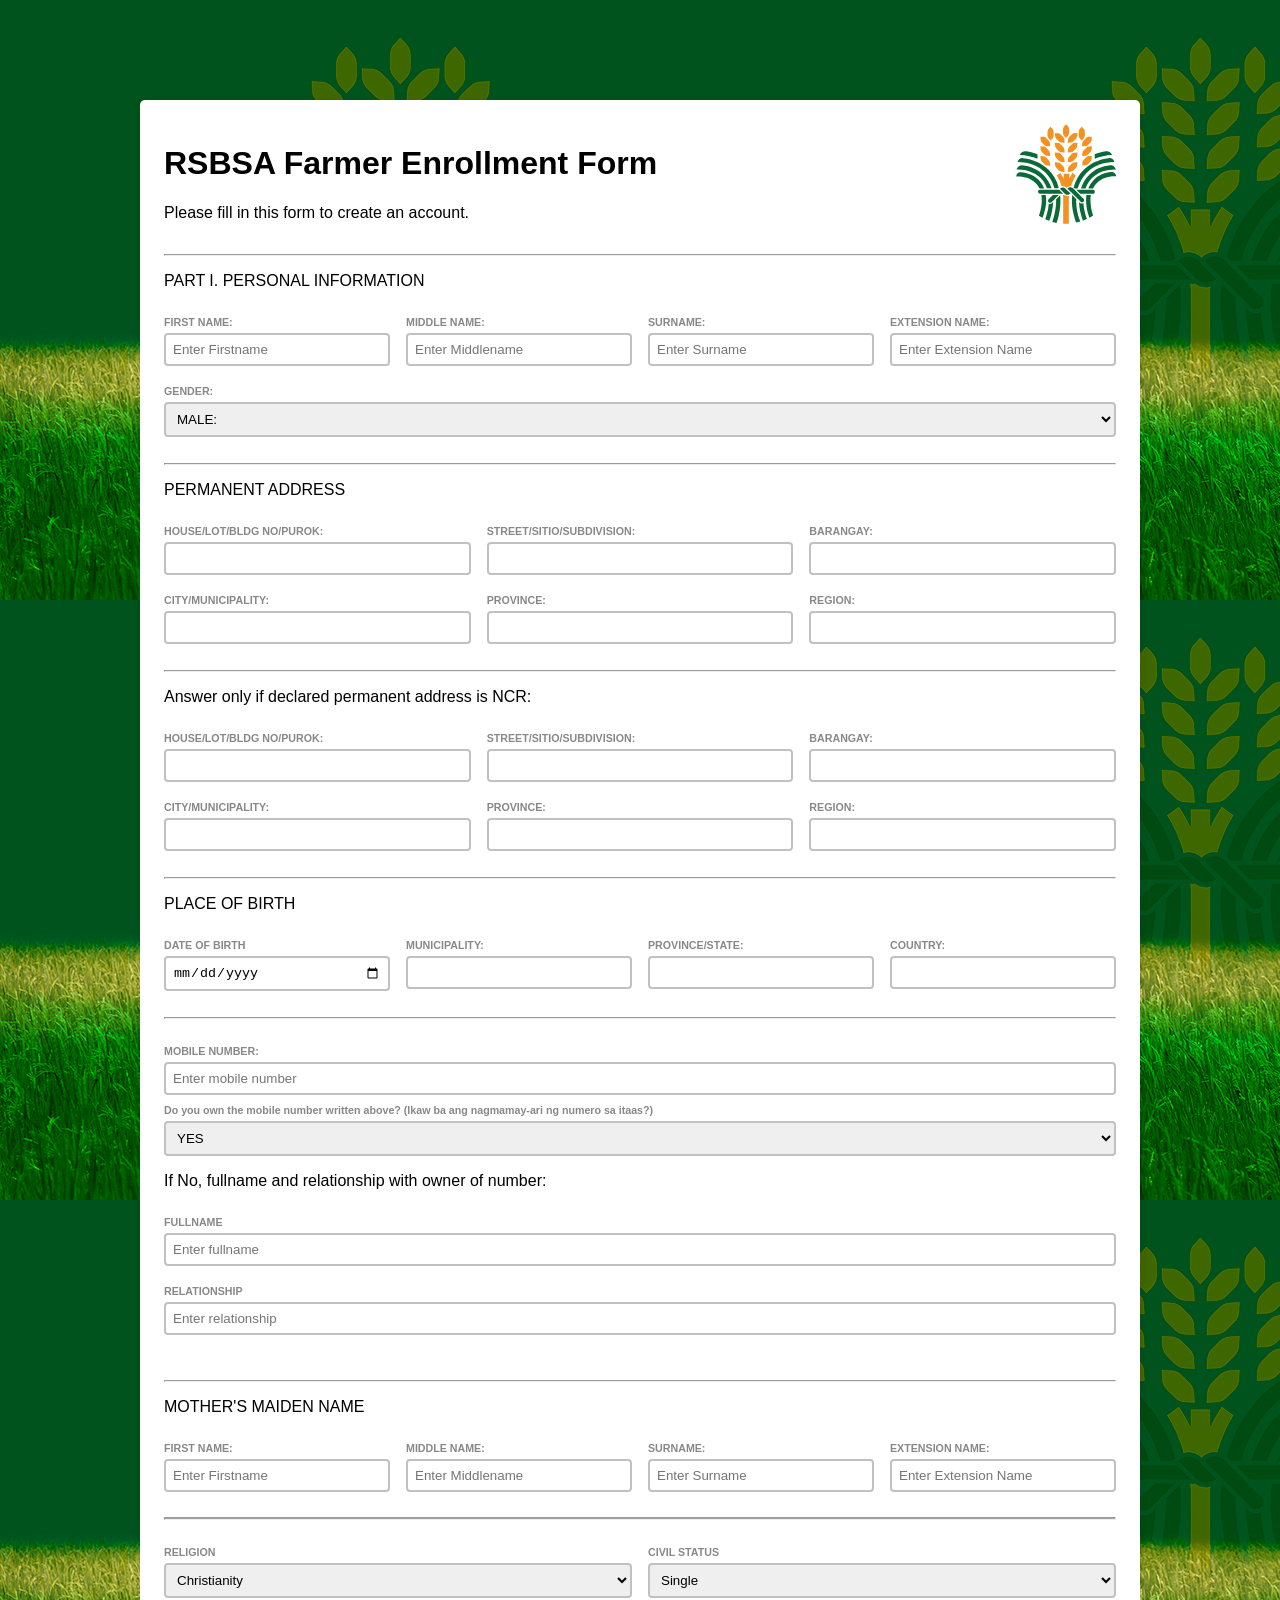
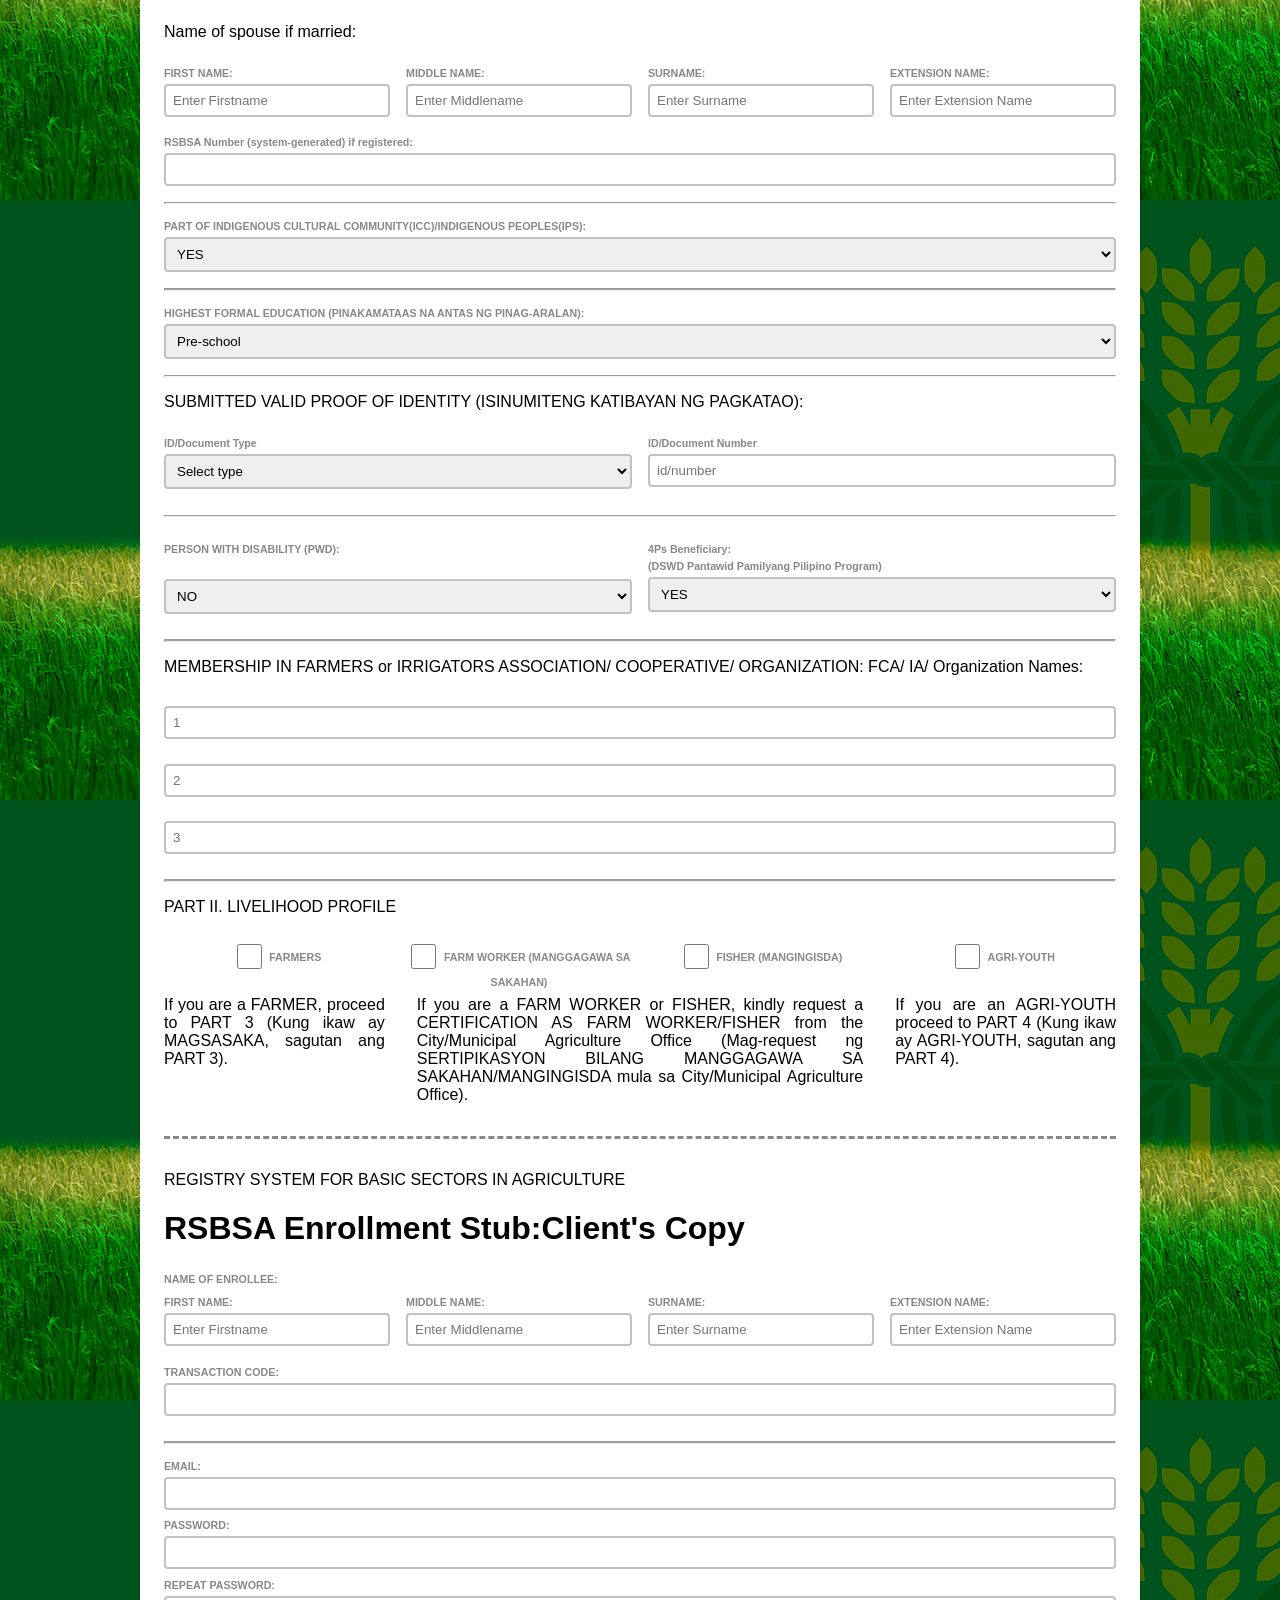
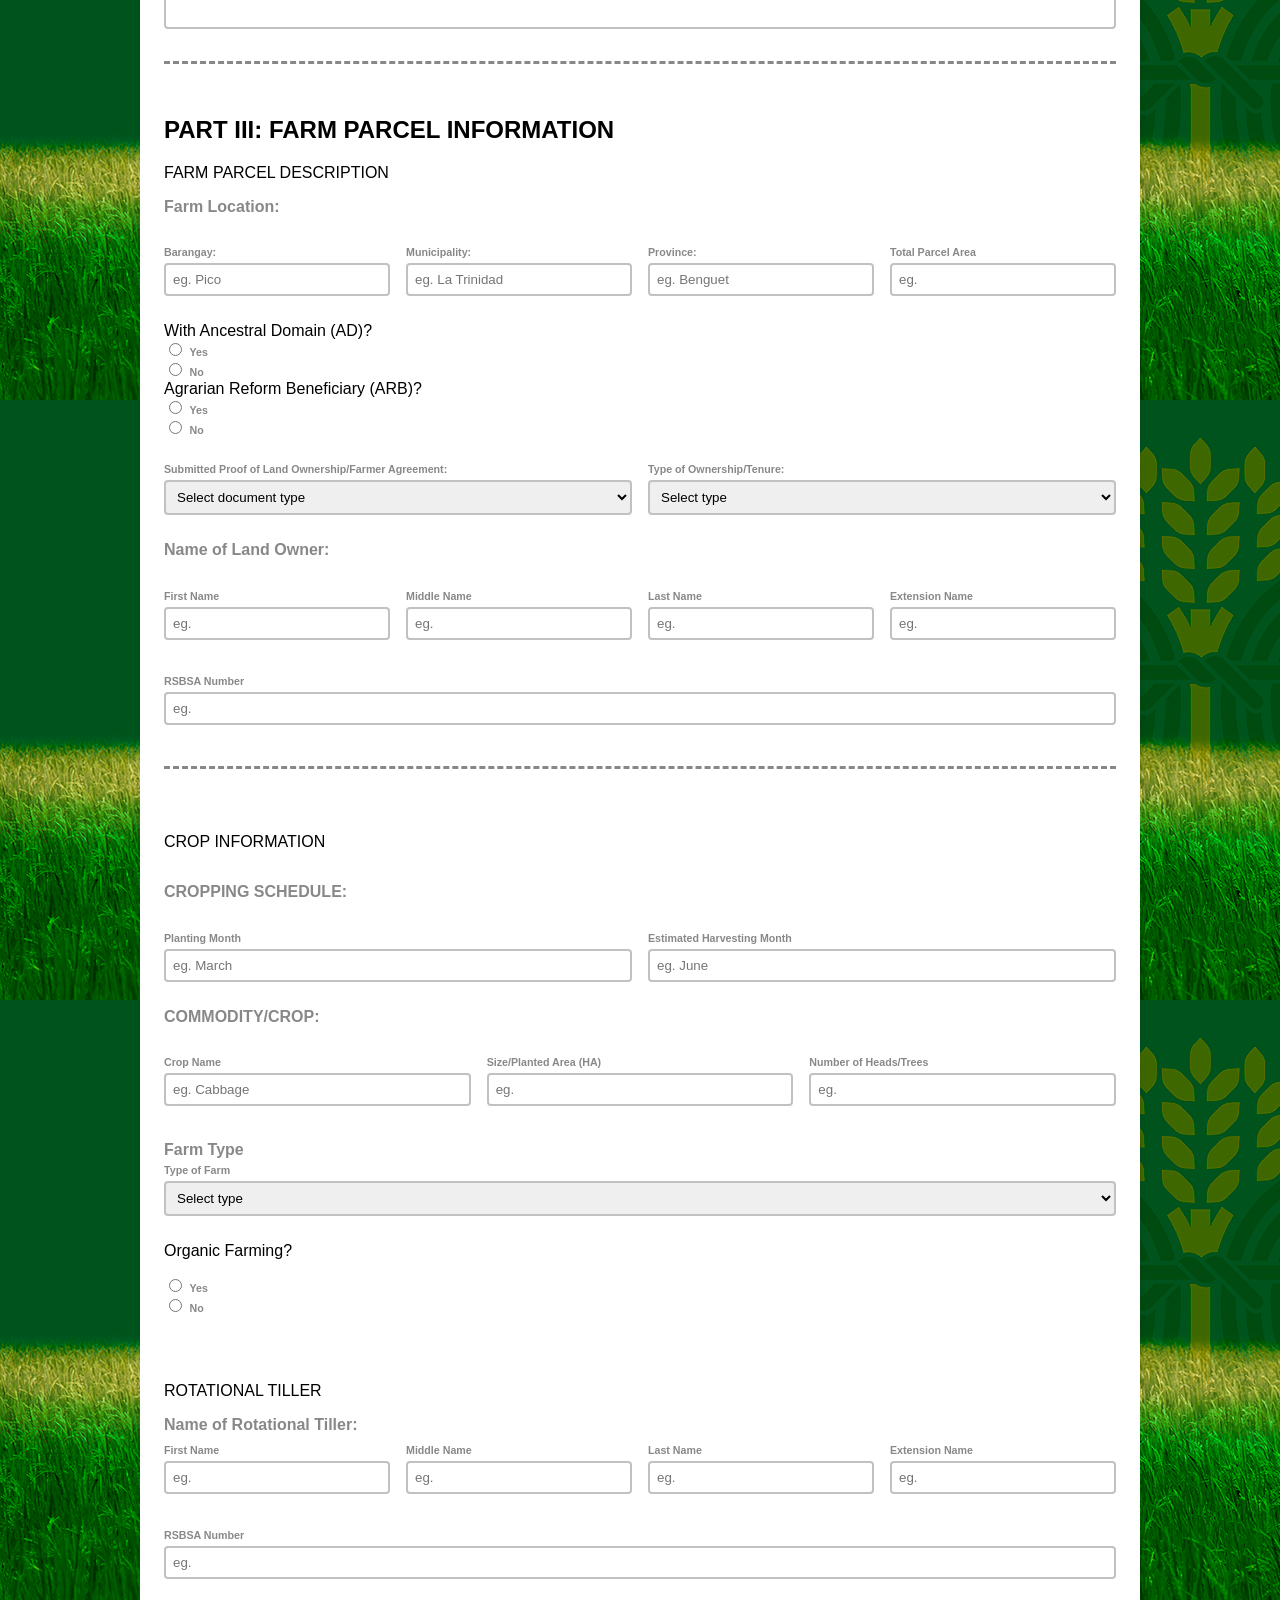
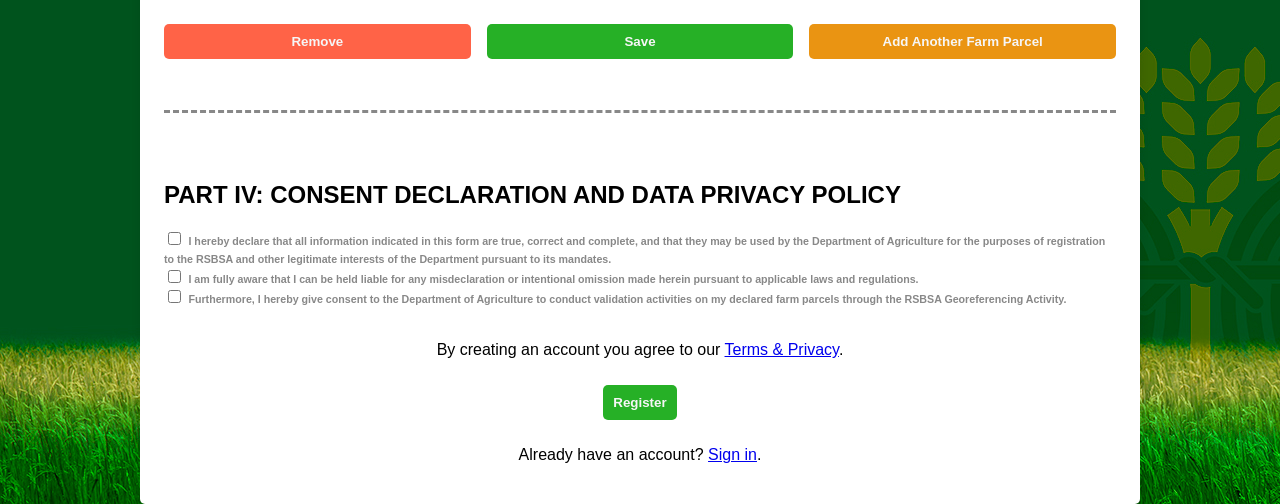
<file: index.html>
<!DOCTYPE html>
<html lang="en">

<head>
  <meta charset="UTF-8">
  <meta name="viewport" content="width=device-width, initial-scale=1.0">
  <title>New Account Registration</title>
  <link rel="stylesheet" href="./style.css">
</head>

<body>
  <form class="form">
    <div class="header">
      <div class="h-item1">
        <h1>RSBSA Farmer Enrollment Form</h1>
        <p>Please fill in this form to create an account.</p>
      </div>
      <img id="logo" src="./img/DA-logo.svg" alt="">
    </div>
    <hr>

    <!-- PART 1 -->
    <div class="part1-container">
      <p>PART I. PERSONAL INFORMATION</p>
      <!-- PART 1a | Name section -->
      <div class="part1a-container">
        <div class="input-group">
          <label for="firstName">FIRST NAME:</label>
          <input type="text" placeholder="Enter Firstname" name="firstName" id="firstName" required>
        </div>

        <div class="input-group">
          <label for="middleName">MIDDLE NAME:</label>
          <input type="text" placeholder="Enter Middlename" name="middleName" id="middleName" required>
        </div>

        <div class="input-group">
          <label for="surname">SURNAME:</label>
          <input type="text" placeholder="Enter Surname" name="surname" id="surname" required>
        </div>
        <div class="extension-name input-group">
          <label for="extensionName">EXTENSION NAME:</label>
          <input type="text" placeholder="Enter Extension Name" name="extensionName" id="extensionName" required>
        </div>

      </div>

      <!-- Part 1b | Ext. name and gender section -->
      <div class="part1b-container">
        <div class="input-group">
          <label for="gender">GENDER:</label>
          <select name="gender">
            <option value="male">MALE:</option>
            <option value="female">FEMALE:</option>
          </select>
        </div>
      </div>

      <hr>

      <!-- Part 1c | Permanent address section -->
      <p>PERMANENT ADDRESS</p>
      <div class="part1c-container">

        <div class="input-group">
          <label for="HOUSE/LOT/BLDG NO/PUROK">HOUSE/LOT/BLDG NO/PUROK:</label>
          <input type="text" id="permanent address" required>
        </div>

        <div class="input-group">
          <label for="STREET/SITIO/SUBDIVISION">STREET/SITIO/SUBDIVISION:</label>
          <input type="text" id="permanent address" required>
        </div>

        <div class="input-group">
          <label for="BARANGAY">BARANGAY:</label>
          <input type="text" id="permanent address" required>
        </div>

        <div class="input-group">
          <label for="CITY/MUNICIPALITY">CITY/MUNICIPALITY:</label>
          <input type="text" id="permanent address" required>
        </div>

        <div class="input-group">
          <label for="PROVINCE">PROVINCE:</label>
          <input type="text" id="permanent address" required>
        </div>

        <div class="input-group">
          <label for="REGION"><b>REGION:</b></label>
          <input type="text" id="permanent address" required>
        </div>
      </div>

      <hr>

      <!-- Part 1c | NCR Address -->
      <p>Answer only if declared permanent address is NCR:</p>
      <div class="part1c-container">

        <div class="input-group">
          <label for="HOUSE/LOT/BLDG NO/PUROK">HOUSE/LOT/BLDG NO/PUROK:</label>
          <input type="text" id="permanent address" required>
        </div>

        <div class="input-group">
          <label for="STREET/SITIO/SUBDIVISION">STREET/SITIO/SUBDIVISION:</label>
          <input type="text" id="permanent address" required>
        </div>

        <div class="input-group">
          <label for="BARANGAY">BARANGAY:</label>
          <input type="text" id="permanent address" required>
        </div>

        <div class="input-group">
          <label for="CITY/MUNICIPALITY">CITY/MUNICIPALITY:</label>
          <input type="text" id="permanent address" required>
        </div>

        <div class="input-group">
          <label for="PROVINCE">PROVINCE:</label>
          <input type="text" id="permanent address" required>
        </div>

        <div class="input-group">
          <label for="REGION"><b>REGION:</b></label>
          <input type="text" id="permanent address" required>
        </div>
      </div>

      <hr>


      <!-- Part 1e | Birth information -->
      <p>PLACE OF BIRTH</p>
      <div class="part1e-container">
        <div class="input-group">
          <label>DATE OF BIRTH</label>
          <input type="date" name="Birthdate" placeholder="Input your birthdate" required>
        </div>

        <div class="input-group">
          <label for="MUNICIPALITY">MUNICIPALITY:</label>
          <input type="text" id="municipality" required>
        </div>

        <div class="input-group">
          <label for="PROVINCE">PROVINCE/STATE:</label>
          <input type="text" id="province" required>
        </div>

        <div class="input-group">
          <label for="country">COUNTRY:</label>
          <input type="text" id="country" required>
        </div>
      </div>

      <hr>
      <!-- Part 1d | Number section -->
      <div class="part1d-container">
        <div class="input-group">
          <label for="mobile-number">MOBILE NUMBER:</label>
          <input type="number" placeholder="Enter mobile number" name="mobile-number" id="mobileNumber" required>
          <div class="input-group">
            <label for="cp-number">Do you own the mobile number written above? (Ikaw ba ang nagmamay-ari ng numero sa
              itaas?)</label>
            <select name="cp-number">
              <option value="one">YES</option>
              <option value="two">NO</option>
            </select>
            <p>If No, fullname and relationship with owner of number:</p>
            <div class="input-group">
              <label for="FULLNAME"><b>FULLNAME</b></label>
              <input type="text" placeholder="Enter fullname" name="fullname" id="fullname" required>
            </div>

            <div class="input-group">
              <label for="RELATIONSHIP"><b>RELATIONSHIP</b></label>
              <input type="text" placeholder="Enter relationship" name="relationship" id="relationship" required>
            </div>
          </div>
        </div>
      </div>
    </div>

    <hr>

    <!-- Part 1f | Mother's name -->
    <p>MOTHER'S MAIDEN NAME</p>
    <div class="part1f-container">
      <div class="input-group">
        <label for="firstName">FIRST NAME:</label>
        <input type="text" placeholder="Enter Firstname" name="firstName" id="firstName" required>
      </div>

      <div class="input-group">
        <label for="middleName">MIDDLE NAME:</label>
        <input type="text" placeholder="Enter Middlename" name="middleName" id="middleName" required>
      </div>

      <div class="input-group">
        <label for="surname">SURNAME:</label>
        <input type="text" placeholder="Enter Surname" name="surname" id="surname" required>
      </div>
      <div class="extension-name input-group">
        <label for="extensionName">EXTENSION NAME:</label>
        <input type="text" placeholder="Enter Extension Name" name="extensionName" id="extensionName" required>
      </div>
    </div>


    <hr>
    <!-- Part 1g | Religion -->
    <div class="part1g-container">
      <div class="input-group">
        <label for="RELIGION"><b>RELIGION</b></label>
        <select name="RELIGION">
          <option value="one">Christianity</option>
          <option value="two">Islam</option>
          <option value="three">Others</option>
          <option value="four">None</option>
        </select>
      </div>

      <div class="input-group">
        <label for="CIVIL STATUS"><b>CIVIL STATUS</b></label>
        <select name="Civil Status">
          <option value="one">Single</option>
          <option value="two">Married</option>
          <option value="three">Widow/er</option>
          <option value="four">Legally Separated</option>
        </select>
      </div>

    </div>

    <!-- Part 1h | Spouse name -->
    <p>Name of spouse if married:</p>
    <div class="part1h-container">
      <div class="input-group">
        <label for="firstName">FIRST NAME:</label>
        <input type="text" placeholder="Enter Firstname" name="firstName" id="firstName" required>
      </div>

      <div class="input-group">
        <label for="middleName">MIDDLE NAME:</label>
        <input type="text" placeholder="Enter Middlename" name="middleName" id="middleName" required>
      </div>

      <div class="input-group">
        <label for="surname">SURNAME:</label>
        <input type="text" placeholder="Enter Surname" name="surname" id="surname" required>
      </div>
      <div class="extension-name input-group">
        <label for="extensionName">EXTENSION NAME:</label>
        <input type="text" placeholder="Enter Extension Name" name="extensionName" id="extensionName" required>
      </div>
    </div>

    <div class="input-group">
      <label for="rsbsa-number">RSBSA Number (system-generated) if registered:</label>
      <input type="number" placeholder="" name="rsbsa-number" id="rsbsaNumber" required>
    </div>

    <hr>

    <div class="input-group">
      <label for="ICC"><b>PART OF INDIGENOUS CULTURAL COMMUNITY(ICC)/INDIGENOUS PEOPLES(IPS):</b></label>
      <select name="ICC/IPS">
        <option value="one">YES</option>
        <option value="two">NO</option>
      </select>

    </div>

    <hr>


    <div class="input-group">
      <label for="education"><b>HIGHEST FORMAL EDUCATION (PINAKAMATAAS NA ANTAS NG PINAG-ARALAN):</b></label>
      <select name="education">
        <option value="one">Pre-school</option>
        <option value="two">Elementary</option>
        <option value="two">High School(non K-12)</option>
        <option value="two">Junior High School(K-12)</option>
        <option value="two">Senior High School(K-12)</option>
        <option value="two">College</option>
        <option value="two">Post-graduate</option>
        <option value="two">Vocational</option>
        <option value="two">None</option>
      </select>
    </div>

    <hr>

    <p>SUBMITTED VALID PROOF OF IDENTITY (ISINUMITENG KATIBAYAN NG PAGKATAO):</p>
    <div class="input-group">


      <div class="container">
        <div class="input-group">
          <label for="ID">ID/Document Type</label>
          <select name="education">
            <option disabled selected>Select type</option>
            <option value="Birth Certificate">Birth Certificate</option>
            <option value="PhilID/National ID/E-PhilID">PhilID/National ID/E-PhilID</option>
            <option value="Passport">Passport</option>
            <option value="Driver’s License">Driver’s License</option>
            <option value="E-Card/UMID">E-Card/UMID</option>
            <option value="SSS ID">SSS ID</option>
            <option value="PRC ID">PRC ID</option>
            <option value="IBP ID">IBP ID</option>
            <option value="NBI Clearance">NBI Clearance</option>
            <option value="Voter’s ID">Voter’s ID</option>
            <option value="TIN ID">TIN ID</option>
            <option value="Pag-IBIG ID">Pag-IBIG ID</option>
            <option value="Senior Citizen ID">Senior Citizen ID</option>
            <option value="PWD ID">PWD ID</option>
            <option value="Solo Parent ID">Solo Parent ID</option>
            <option value="4P’s ID">4P’s ID</option>
            <option value="Postal ID">Postal ID</option>
            <option value="PhilHealth ID">PhilHealth ID</option>
            <option value="City/Municipal/Barangay ID">City/Municipal/Barangay ID</option>
            <option value="Employee/School ID">Employee/School ID</option>
          </select>
        </div>

        <div class="input-group">
          <label for="ID/NUMBER"><b>ID/Document Number</b></label>
          <input type="number" placeholder="id/number" name="id/number" id="id/number" required>
        </div>

      </div>

    </div>
    <hr>

    <!--  -->
    <div class="container">
      <div class="input-group">
        <label for="pwd">PERSON WITH DISABILITY (PWD):</label>
        <label for="">ㅤ</label>
        <select name="pwd">
          <option value="two">NO</option>
          <option value="one">YES</option>
        </select>
      </div>

      <div class="input-group">
        <label for="4Ps">4Ps Beneficiary:</label>
        <label for="4Ps">(DSWD Pantawid Pamilyang Pilipino Program)</label>
        <select name="4Ps">
          <option value="one">YES</option>
          <option value="two">NO</option>
        </select>
      </div>


    </div>


    <hr>
    <p>MEMBERSHIP IN FARMERS or IRRIGATORS ASSOCIATION/ COOPERATIVE/ ORGANIZATION: FCA/ IA/ Organization Names:</p>
    <div class="container p1i">
      <div class="input-group">
        <label for="1"></label>
        <input type="text" placeholder="1" name="1" id="1" required>
      </div>

      <div class="input-group">
        <label for="2"></label>
        <input type="text" placeholder="2" name="2" id="2" required>
      </div>

      <div class="input-group">
        <label for="3"></label>
        <input type="text" placeholder="3" name="3" id="3" required>
      </div>
    </div>

    <hr>
    <p>PART II. LIVELIHOOD PROFILE</p>
    <div class="container profile">
      <div class="input-group">
        <div class="checkbox-group">
          <input type="checkbox" id="farmers-checkbox" name="farmers-checkbox" />
          <label for="farmers"><b>FARMERS</b></label>
        </div>
      </div>

      <div class="input-group">
        <div class="checkbox-group">
          <input type="checkbox" id="farm-worker-checkbox" name="farm-worker-checkbox" />
          <label for="farm-worker-checkbox">FARM WORKER (MANGGAGAWA SA SAKAHAN)</label>
        </div>
      </div>

      <div class="input-group">
        <div class="checkbox-group">
          <input type="checkbox" id="farm-worker-checkbox" name="farm-worker-checkbox" />
          <label for="fisher"><b>FISHER (MANGINGISDA)</b></label>
        </div>
      </div>
      <div class="input-group">
        <div class="checkbox-group">
          <input type="checkbox" id="farm-worker-checkbox" name="farm-worker-checkbox" />
          <label for="farmers"><b>AGRI-YOUTH</b></label>
        </div>
      </div>
    </div>

    <div class="profile2">
      <p id="profile2-child1">If you are a FARMER, proceed to PART 3 (Kung ikaw ay MAGSASAKA, sagutan ang PART 3).</p>
      <p id="profile2-child2">If you are a FARM WORKER or FISHER, kindly request a CERTIFICATION AS FARM WORKER/FISHER
        from
        the City/Municipal Agriculture Office (Mag-request ng SERTIPIKASYON BILANG MANGGAGAWA SA SAKAHAN/MANGINGISDA
        mula sa City/Municipal Agriculture Office).</p>
      <p id="profile2-child3">If you are an AGRI-YOUTH proceed to PART 4 (Kung ikaw ay AGRI-YOUTH, sagutan ang PART 4).
      </p>
    </div>




    <div class="scissor-div"></div>
    <!--  -->


    <p>REGISTRY SYSTEM FOR BASIC SECTORS IN AGRICULTURE</p>
    <h1>RSBSA Enrollment Stub:Client's Copy</h1>
    <label for="enrollee">NAME OF ENROLLEE:</label>
    <div class="container" name="enrollee">
      <div class="input-group">
        <label for="firstName">FIRST NAME:</label>
        <input type="text" placeholder="Enter Firstname" name="firstName" id="firstName" required>
      </div>

      <div class="input-group">
        <label for="middleName">MIDDLE NAME:</label>
        <input type="text" placeholder="Enter Middlename" name="middleName" id="middleName" required>
      </div>

      <div class="input-group">
        <label for="surname">SURNAME:</label>
        <input type="text" placeholder="Enter Surname" name="surname" id="surname" required>
      </div>
      <div class="extension-name input-group">
        <label for="extensionName">EXTENSION NAME:</label>
        <input type="text" placeholder="Enter Extension Name" name="extensionName" id="extensionName" required>
      </div>
    </div>

    <div class="container">
      <div class="input-group">
        <label for="transaction">TRANSACTION CODE:</label>
        <input type="text" name="transaction" id="transaction" required>
      </div>
    </div>

    <hr>
    <div class="p1i">
      <div class="input-group">
        <label for="email">EMAIL:</label>
        <input type="email" placeholder="" name="email" id="email" required>
      </div>

      <div class="input-group">
        <label for="password">PASSWORD:</label>
        <input type="password" placeholder="" name="password" id="password" required>
      </div>

      <div class="input-group">
        <label for="rpassword">REPEAT PASSWORD:</label>
        <input type="password" placeholder="" name="rpassword" id="rpassword" required>
      </div>
    </div>



    <div class="scissor-div"></div>
    <!-- PART 3 -->

    <div class="container">
      <div class="form-holder">
        <div class="form-holder-header">
          <h2>PART III: FARM PARCEL INFORMATION</h2>
        </div>

        <form action="#">
          <div class="details" id="details">
            <p class="title">FARM PARCEL DESCRIPTION</p>
            <div class="container" id="farm-parcel-details">

              <label class="big-label" for="">Farm Location:</label>
              <div class="container">
                <div class="input-group">
                  <label class="required" for="location_barangay">Barangay:</label>
                  <input type="text" placeholder="eg. Pico" id="location_barangay" name="location_barangay" required>
                </div>
                <div class="input-group">
                  <label class="required" for="location_city_municipality">Municipality:</label>
                  <input type="text" placeholder="eg. La Trinidad" id="location_city_municipality"
                    name="location_city_municipality" required>
                </div>
                <div class="input-group">
                  <label class="required" for="location_province">Province:</label>
                  <input type="text" placeholder="eg. Benguet" id="location_province" name="location_province" required>
                </div>

                <div class="input-group">
                  <label class="required" for="total_area_hectares">Total Parcel Area</label>
                  <input type="text" placeholder="eg. " id="total_area_hectares" name="total_area_hectares" required>
                </div>
              </div>

              <div class="fields">
                <div class="">
                  <span class="required">With Ancestral Domain (AD)?</span><br>
                  <input type="radio" id="is_ancestral_domain_yes" name="is_ancestral_domain" value="1">
                  <label for="is_ancestral_domain_yes">Yes</label>
                  <br>
                  <input type="radio" id="is_ancestral_domain_no" name="is_ancestral_domain" value="0">
                  <label for="is_ancestral_domain_no">No</label>
                </div>
                <div class="">
                  <span class="required">Agrarian Reform Beneficiary (ARB)?</span><br>
                  <input type="radio" id="is_agrarian_reform_beneficiary_yes" name="is_agrarian_reform_beneficiary"
                    value="1">
                  <label for="is_agrarian_reform_beneficiary_yes">Yes</label>
                  <br>
                  <input type="radio" id="is_agrarian_reform_beneficiary_no" name="is_agrarian_reform_beneficiary"
                    value="0">
                  <label for="is_agrarian_reform_beneficiary_no">No</label>
                </div>
              </div>

              <!--  -->
              <div class="container">
                <div class="input-group">
                  <label class="required" for="proof_of_ownership_doc_type">Submitted Proof of Land Ownership/Farmer
                    Agreement:</label>
                  <select required id="proof_of_ownership_doc_type" name="proof_of_ownership_doc_type">
                    <option disabled selected>Select document type</option>
                    <option value="Certificate of Land Transfer">Certificate of Land Transfer</option>
                    <option value="Emancipation Patent">Emancipation Patent</option>
                    <option value="Individual Certificate of Land Ownership Award (CLOA)">Individual Certificate of Land
                      Ownership Award (CLOA)</option>
                    <option value="Collective CLOA">Collective CLOA</option>
                    <option value="Co-ownership CLOA">Co-ownership CLOA</option>
                    <option value="Agricultural sales patent">Agricultural sales patent</option>
                    <option value="Homestead patent">Homestead patent</option>
                    <option value="Free Patent">Free Patent</option>
                    <option value="Certificate of Title or Regular Title">Certificate of Title or Regular Title</option>
                    <option value="Certificate of Ancestral Domain Title">Certificate of Ancestral Domain Title</option>
                    <option value="Certificate of Ancestral Land Title">Certificate of Ancestral Land Title</option>
                    <option value="Tax Declaration">Tax Declaration</option>
                    <option value="Others (eg. Barangay Certification, Lease or Tenancy Agreement)">Others (eg. Barangay
                      Certification, Lease or Tenancy Agreement)</option>
                  </select>
                </div>

                <div class="input-group">
                  <label class="required" for="land_ownership_tenure_type">Type of Ownership/Tenure:</label>
                  <select required>
                    <option disabled selected>Select type</option>
                    <option value="Registered Owner">Registered Owner</option>
                    <option value="Tenant">Tenant</option>
                    <option value="Lessee">Lessee</option>
                    <option value="Others">Others</option>
                  </select>
                </div>
              </div>
              <!--  -->

              <label class="big-label">Name of Land Owner:</label>
              <div id="land-owner-fields">
                <div class="container">
                  <div class="input-group">
                    <label for="land_owner_first_name">First Name</label>
                    <input type="text" placeholder="eg. " id="land_owner_first_name" name="land_owner_first_name">
                  </div>
                  <div class="input-group">
                    <label for="land_owner_middle_name">Middle Name</label>
                    <input type="text" placeholder="eg. " id="land_owner_middle_name" name="land_owner_middle_name">
                  </div>
                  <div class="input-group">
                    <label for="land_owner_last_name">Last Name</label>
                    <input type="text" placeholder="eg. " id="land_owner_last_name" name="land_owner_last_name">
                  </div>
                  <div class="input-group">
                    <label for="land_owner_extension_name">Extension Name</label>
                    <input type="text" placeholder="eg. " id="land_owner_extension_name"
                      name="land_owner_extension_name">
                  </div>
                  <div class="input-group">
                    <label for="land_owner_rsbsa_number">RSBSA Number</label>
                    <input type="number" placeholder="eg. " id="land_owner_rsbsa_number" name="land_owner_rsbsa_number">
                  </div>
                </div>
                <div class="scissor-div"></div>
              </div>

              <!--  -->

              <p class="title">CROP INFORMATION</p> <br>
              <div class="container">
                <label class="big-label">CROPPING SCHEDULE:</label>
                <div class="container">
                  <div class="input-group">
                    <label for="" class="required">Planting Month</label>
                    <input type="text" placeholder="eg. March" id="" name="" required>
                  </div>
                  <div class="input-group">
                    <label for="" class="required">Estimated Harvesting Month</label>
                    <input type="text" placeholder="eg. June" id="" name="" required>
                  </div>
                </div>
              </div>

              <label class="big-label">COMMODITY/CROP:</label>
              <div class="container">
                <div class="input-group">
                  <label for="" class="required">Crop Name</label>
                  <input type="text" placeholder="eg. Cabbage" id="" name="" required>
                </div>
                <div class="input-group ">
                  <label for="" class="">Size/Planted Area (HA)</label>
                  <input type="text" placeholder="eg. " id="" name="">
                </div>
                <div class="input-group ">
                  <label for="" class="">Number of Heads/Trees</label>
                  <input type="text" placeholder="eg. " id="" name="">
                </div>
              </div>

              <div class="container">
                <div class="input-group">
                  <label class="big-label">Farm Type</label>
                  <label class="required">Type of Farm</label>
                  <select required>
                    <option disabled selected>Select type</option>
                    <option>Irrigated</option>
                    <option>Rainfed Upland</option>
                    <option>Rainfed Lowland</option>
                    <option>Urban/Perl-urban</option>
                    <option>Not Applicable</option>
                  </select>
                </div>

              </div>

              <p id="organic">Organic Farming?</p>
              <div class="container organic">
                <div class="">
                  <input type="radio" id="yes" name="fav_language" value="yes">
                  <label for="yes">Yes</label>
                  <br>
                  <input type="radio" id="no" name="fav_language" value="no">
                  <label for="no">No</label>
                </div>
              </div>
              <br>


              <div class="details personal">
                <p class="title">ROTATIONAL TILLER</p>

                <label class="big-label">Name of Rotational Tiller:</label>
                <div class="container">
                  <div class="input-group">
                    <label>First Name</label>
                    <input type="text" placeholder="eg. ">
                  </div>
                  <div class="input-group">
                    <label>Middle Name</label>
                    <input type="text" placeholder="eg. ">
                  </div>
                  <div class="input-group">
                    <label>Last Name</label>
                    <input type="text" placeholder="eg. ">
                  </div>
                  <div class="input-group width-full">
                    <label>Extension Name</label>
                    <input type="text" placeholder="eg. ">
                  </div>
                  <div class="input-group width-full">
                    <label>RSBSA Number</label>
                    <input type="number" placeholder="eg. ">
                  </div>
                </div>
              </div>
              <!--  -->

              <div class="container">
                <div class="input-group">
                  <button id="remove-btn" class="" type="button" onclick="removeField(this)">Remove</button>
                </div>
                <div class="input-group">
                  <button id="save-btn" type="button" onclick="">Save</button>
                </div>
                <div class="input-group">
                  <button id="add-farm-btn" type="button" onclick="addFarmParcelDescription()">Add Another Farm
                    Parcel</button>
                </div>
              </div>

            </div>
          </div>
        </form>
        <div class="scissor-div"></div>
      </div>

      <div class="form-holder">
        <div class="form-holder-header">
          <h2>PART IV: CONSENT DECLARATION AND DATA PRIVACY POLICY</h2>
        </div>

        <div class="form first">
          <div class="details personal">
            <div class="fields">
              <div class="check-field">
                <input type="checkbox" id="agree-1" name="consent" value="agree">
                <label for="agree-1">I hereby declare that all information indicated in this form are true, correct
                  and complete, and that they may be used by the Department of Agriculture for the purposes of
                  registration to the RSBSA and other legitimate interests of the Department pursuant to its
                  mandates.</label>
                <br>
                <input type="checkbox" id="agree-2" name="consent" value="agree">
                <label for="agree-2">I am fully aware that I can be held liable for any misdeclaration or intentional
                  omission made herein pursuant to applicable laws and regulations.</label>
                <br>
                <input type="checkbox" id="agree-3" name="consent" value="agree">
                <label for="agree-3">Furthermore, I hereby give consent to the Department of Agriculture to conduct
                  validation activities on my declared farm parcels through the RSBSA Georeferencing Activity.</label>
              </div>
            </div>
          </div>
          <br>

          <div class="account">
            <p>By creating an account you agree to our <a href="#">Terms & Privacy</a>.</p>
            <button type="submit" class="registerbtn">Register</button>
            <div class="signin">
              <p>Already have an account? <a href="#">Sign in</a>.</p>
            </div>
          </div>
        </div>
      </div>
  </form>
</body>

</html>
</file>
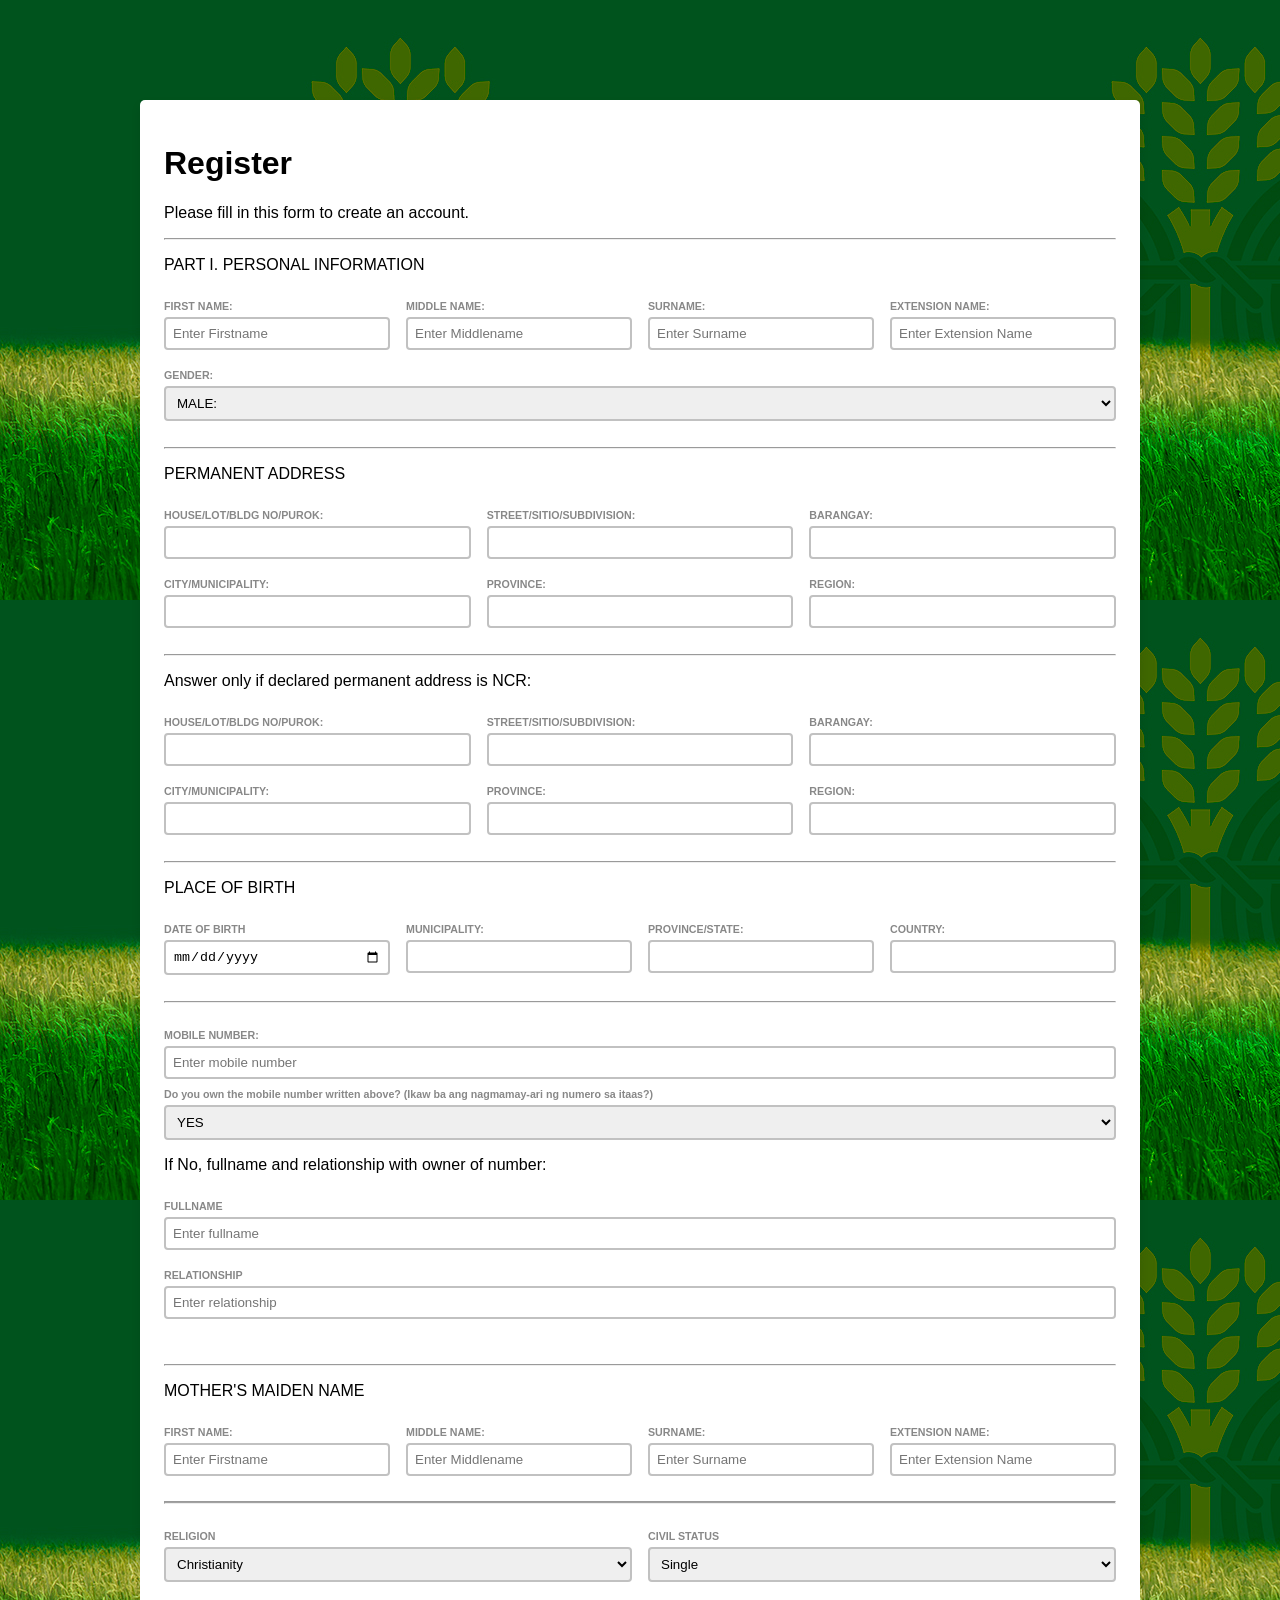
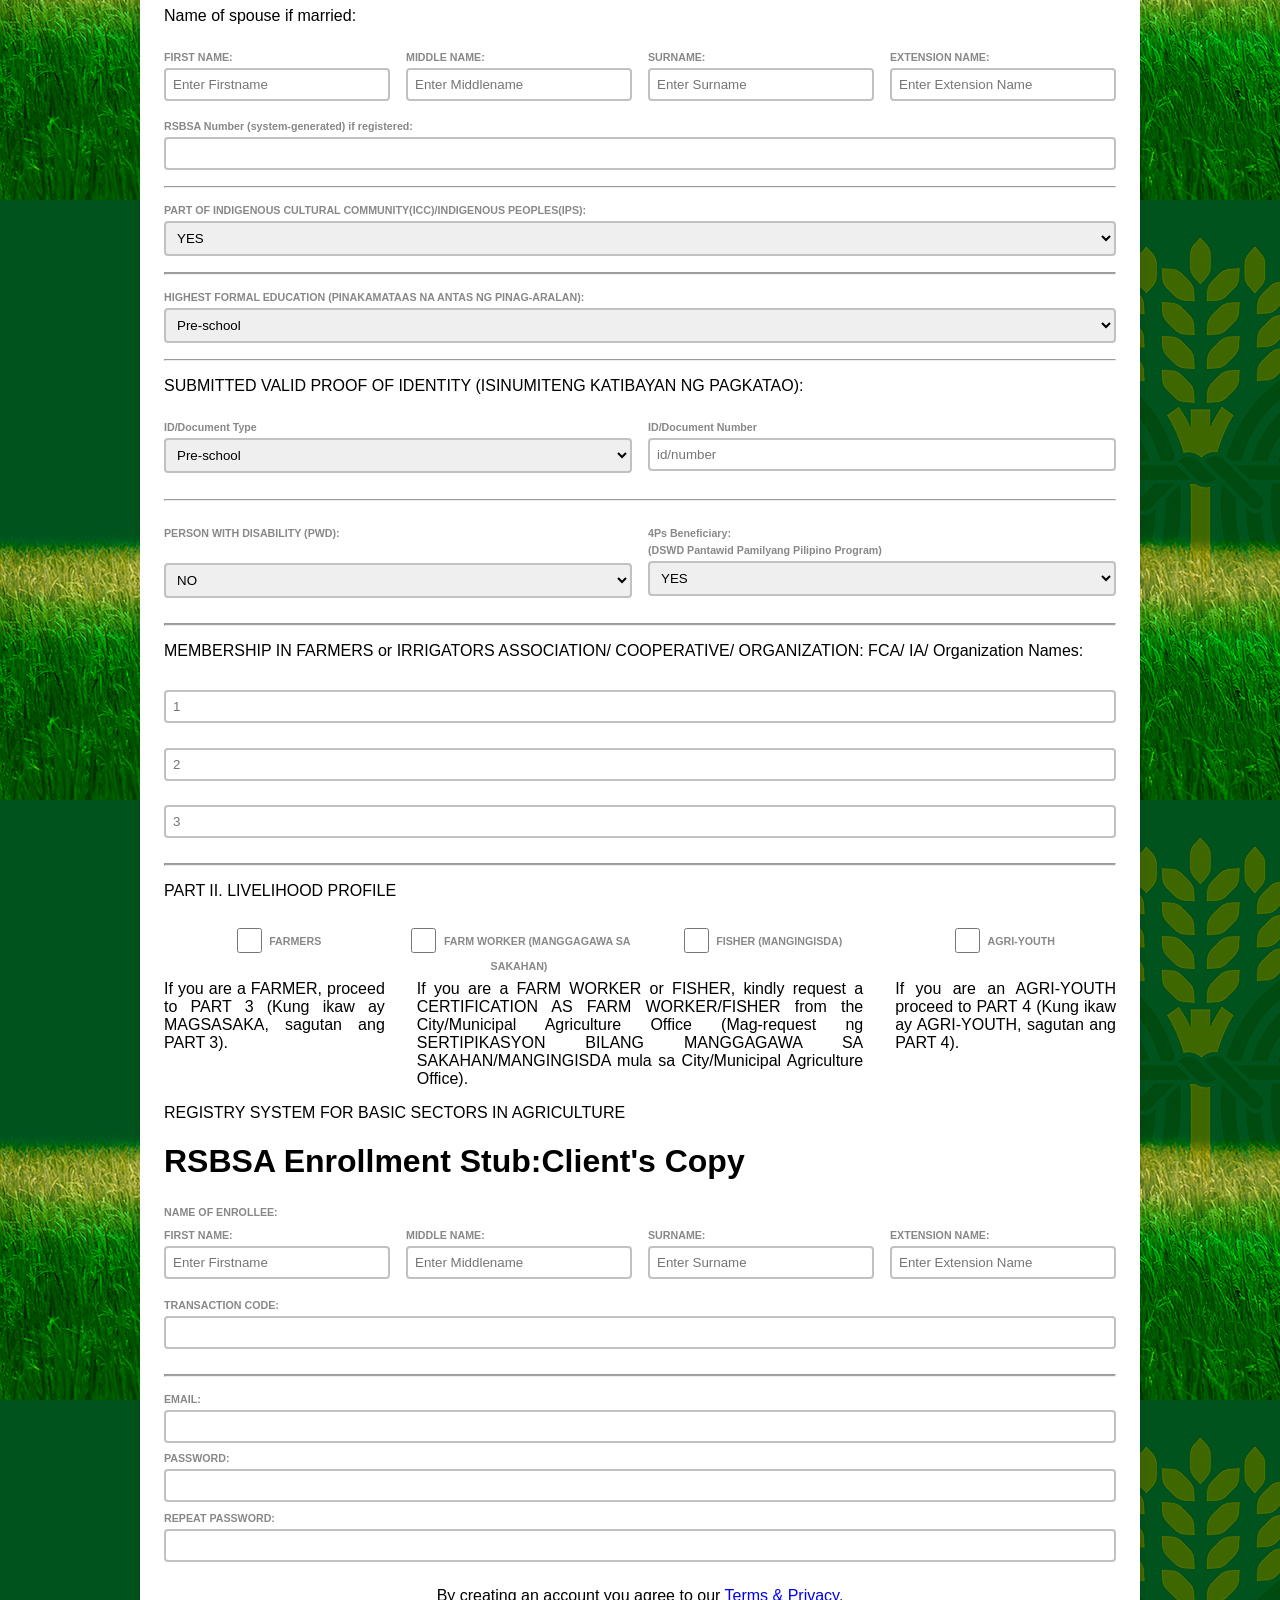
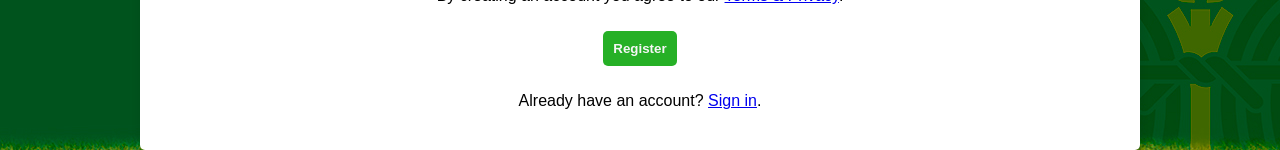
<file: rsbsa.html>
<!DOCTYPE html>
<html lang="en">

<head>
  <meta charset="UTF-8">
  <meta name="viewport" content="width=device-width, initial-scale=1.0">
  <title>New Account Registration</title>
  <link rel="stylesheet" href="./style.css">
</head>

<body>
  <form class="form">
    <h1>Register</h1>
    <p>Please fill in this form to create an account.</p>
    <hr>

    <!-- PART 1 -->
    <div class="part1-container">
      <p>PART I. PERSONAL INFORMATION</p>
      <!-- PART 1a | Name section -->
      <div class="part1a-container">
        <div class="input-group">
          <label for="firstName">FIRST NAME:</label>
          <input type="text" placeholder="Enter Firstname" name="firstName" id="firstName" required>
        </div>

        <div class="input-group">
          <label for="middleName">MIDDLE NAME:</label>
          <input type="text" placeholder="Enter Middlename" name="middleName" id="middleName" required>
        </div>

        <div class="input-group">
          <label for="surname">SURNAME:</label>
          <input type="text" placeholder="Enter Surname" name="surname" id="surname" required>
        </div>
        <div class="extension-name input-group">
          <label for="extensionName">EXTENSION NAME:</label>
          <input type="text" placeholder="Enter Extension Name" name="extensionName" id="extensionName" required>
        </div>

      </div>

      <!-- Part 1b | Ext. name and gender section -->
      <div class="part1b-container">
        <div class="input-group">
          <label for="gender">GENDER:</label>
          <select name="gender">
            <option value="male">MALE:</option>
            <option value="female">FEMALE:</option>
          </select>
        </div>
      </div>

      <hr>

      <!-- Part 1c | Permanent address section -->
      <p>PERMANENT ADDRESS</p>
      <div class="part1c-container">

        <div class="input-group">
          <label for="HOUSE/LOT/BLDG NO/PUROK">HOUSE/LOT/BLDG NO/PUROK:</label>
          <input type="text" id="permanent address" required>
        </div>

        <div class="input-group">
          <label for="STREET/SITIO/SUBDIVISION">STREET/SITIO/SUBDIVISION:</label>
          <input type="text" id="permanent address" required>
        </div>

        <div class="input-group">
          <label for="BARANGAY">BARANGAY:</label>
          <input type="text" id="permanent address" required>
        </div>

        <div class="input-group">
          <label for="CITY/MUNICIPALITY">CITY/MUNICIPALITY:</label>
          <input type="text" id="permanent address" required>
        </div>

        <div class="input-group">
          <label for="PROVINCE">PROVINCE:</label>
          <input type="text" id="permanent address" required>
        </div>

        <div class="input-group">
          <label for="REGION"><b>REGION:</b></label>
          <input type="text" id="permanent address" required>
        </div>
      </div>

      <hr>

      <!-- Part 1c | NCR Address -->
      <p>Answer only if declared permanent address is NCR:</p>
      <div class="part1c-container">

        <div class="input-group">
          <label for="HOUSE/LOT/BLDG NO/PUROK">HOUSE/LOT/BLDG NO/PUROK:</label>
          <input type="text" id="permanent address" required>
        </div>

        <div class="input-group">
          <label for="STREET/SITIO/SUBDIVISION">STREET/SITIO/SUBDIVISION:</label>
          <input type="text" id="permanent address" required>
        </div>

        <div class="input-group">
          <label for="BARANGAY">BARANGAY:</label>
          <input type="text" id="permanent address" required>
        </div>

        <div class="input-group">
          <label for="CITY/MUNICIPALITY">CITY/MUNICIPALITY:</label>
          <input type="text" id="permanent address" required>
        </div>

        <div class="input-group">
          <label for="PROVINCE">PROVINCE:</label>
          <input type="text" id="permanent address" required>
        </div>

        <div class="input-group">
          <label for="REGION"><b>REGION:</b></label>
          <input type="text" id="permanent address" required>
        </div>
      </div>

      <hr>


      <!-- Part 1e | Birth information -->
      <p>PLACE OF BIRTH</p>
      <div class="part1e-container">
        <div class="input-group">
          <label>DATE OF BIRTH</label>
          <input type="date" name="Birthdate" placeholder="Input your birthdate" required>
        </div>

        <div class="input-group">
          <label for="MUNICIPALITY">MUNICIPALITY:</label>
          <input type="text" id="municipality" required>
        </div>

        <div class="input-group">
          <label for="PROVINCE">PROVINCE/STATE:</label>
          <input type="text" id="province" required>
        </div>

        <div class="input-group">
          <label for="country">COUNTRY:</label>
          <input type="text" id="country" required>
        </div>
      </div>

      <hr>
      <!-- Part 1d | Number section -->
      <div class="part1d-container">
        <div class="input-group">
          <label for="mobile-number">MOBILE NUMBER:</label>
          <input type="number" placeholder="Enter mobile number" name="mobile-number" id="mobileNumber" required>
          <div class="input-group">
            <label for="cp-number">Do you own the mobile number written above? (Ikaw ba ang nagmamay-ari ng numero sa
              itaas?)</label>
            <select name="cp-number">
              <option value="one">YES</option>
              <option value="two">NO</option>
            </select>
            <p>If No, fullname and relationship with owner of number:</p>
            <div class="input-group">
              <label for="FULLNAME"><b>FULLNAME</b></label>
              <input type="text" placeholder="Enter fullname" name="fullname" id="fullname" required>
            </div>

            <div class="input-group">
              <label for="RELATIONSHIP"><b>RELATIONSHIP</b></label>
              <input type="text" placeholder="Enter relationship" name="relationship" id="relationship" required>
            </div>
          </div>
        </div>
      </div>
    </div>

    <hr>

    <!-- Part 1f | Mother's name -->
    <p>MOTHER'S MAIDEN NAME</p>
    <div class="part1f-container">
      <div class="input-group">
        <label for="firstName">FIRST NAME:</label>
        <input type="text" placeholder="Enter Firstname" name="firstName" id="firstName" required>
      </div>

      <div class="input-group">
        <label for="middleName">MIDDLE NAME:</label>
        <input type="text" placeholder="Enter Middlename" name="middleName" id="middleName" required>
      </div>

      <div class="input-group">
        <label for="surname">SURNAME:</label>
        <input type="text" placeholder="Enter Surname" name="surname" id="surname" required>
      </div>
      <div class="extension-name input-group">
        <label for="extensionName">EXTENSION NAME:</label>
        <input type="text" placeholder="Enter Extension Name" name="extensionName" id="extensionName" required>
      </div>
    </div>


    <hr>
    <!-- Part 1g | Religion -->
    <div class="part1g-container">
      <div class="input-group">
        <label for="RELIGION"><b>RELIGION</b></label>
        <select name="RELIGION">
          <option value="one">Christianity</option>
          <option value="two">Islam</option>
          <option value="three">Others</option>
          <option value="four">None</option>
        </select>
      </div>

      <div class="input-group">
        <label for="CIVIL STATUS"><b>CIVIL STATUS</b></label>
        <select name="Civil Status">
          <option value="one">Single</option>
          <option value="two">Married</option>
          <option value="three">Widow/er</option>
          <option value="four">Legally Separated</option>
        </select>
      </div>

    </div>

    <!-- Part 1h | Spouse name -->
    <p>Name of spouse if married:</p>
    <div class="part1h-container">
      <div class="input-group">
        <label for="firstName">FIRST NAME:</label>
        <input type="text" placeholder="Enter Firstname" name="firstName" id="firstName" required>
      </div>

      <div class="input-group">
        <label for="middleName">MIDDLE NAME:</label>
        <input type="text" placeholder="Enter Middlename" name="middleName" id="middleName" required>
      </div>

      <div class="input-group">
        <label for="surname">SURNAME:</label>
        <input type="text" placeholder="Enter Surname" name="surname" id="surname" required>
      </div>
      <div class="extension-name input-group">
        <label for="extensionName">EXTENSION NAME:</label>
        <input type="text" placeholder="Enter Extension Name" name="extensionName" id="extensionName" required>
      </div>
    </div>

    <div class="input-group">
      <label for="rsbsa-number">RSBSA Number (system-generated) if registered:</label>
      <input type="number" placeholder="" name="rsbsa-number" id="rsbsaNumber" required>
    </div>

    <hr>

    <div class="input-group">
      <label for="ICC"><b>PART OF INDIGENOUS CULTURAL COMMUNITY(ICC)/INDIGENOUS PEOPLES(IPS):</b></label>
      <select name="ICC/IPS">
        <option value="one">YES</option>
        <option value="two">NO</option>
      </select>

    </div>

    <hr>


    <div class="input-group">
      <label for="education"><b>HIGHEST FORMAL EDUCATION (PINAKAMATAAS NA ANTAS NG PINAG-ARALAN):</b></label>
      <select name="education">
        <option value="one">Pre-school</option>
        <option value="two">Elementary</option>
        <option value="two">High School(non K-12)</option>
        <option value="two">Junior High School(K-12)</option>
        <option value="two">Senior High School(K-12)</option>
        <option value="two">College</option>
        <option value="two">Post-graduate</option>
        <option value="two">Vocational</option>
        <option value="two">None</option>
      </select>
    </div>

    <hr>

    <p>SUBMITTED VALID PROOF OF IDENTITY (ISINUMITENG KATIBAYAN NG PAGKATAO):</p>
    <div class="input-group">


      <div class="container">
        <div class="input-group">
          <label for="ID"><b>ID/Document Type</b></label>
          <select name="education">
            <option value="one">Pre-school</option>
            <option value="two">Elementary</option>
            <option value="two">High School(non K-12)</option>
            <option value="two">Junior High School(K-12)</option>
            <option value="two">Senior High School(K-12)</option>
            <option value="two">College</option>
            <option value="two">Post-graduate</option>
            <option value="two">Vocational</option>
            <option value="two">None</option>
          </select>
        </div>

        <div class="input-group">
          <label for="ID/NUMBER"><b>ID/Document Number</b></label>
          <input type="number" placeholder="id/number" name="id/number" id="id/number" required>
        </div>

      </div>

    </div>
    <hr>

    <!--  -->
    <div class="container">
      <div class="input-group">
        <label for="pwd">PERSON WITH DISABILITY (PWD):</label>
        <label for="">ㅤ</label>
        <select name="pwd">
          <option value="two">NO</option>
          <option value="one">YES</option>
        </select>
      </div>

      <div class="input-group">
        <label for="4Ps">4Ps Beneficiary:</label>
        <label for="4Ps">(DSWD Pantawid Pamilyang Pilipino Program)</label>
        <select name="4Ps">
          <option value="one">YES</option>
          <option value="two">NO</option>
        </select>
      </div>


    </div>


    <hr>
    <p>MEMBERSHIP IN FARMERS or IRRIGATORS ASSOCIATION/ COOPERATIVE/ ORGANIZATION: FCA/ IA/ Organization Names:</p>
    <div class="container p1i">
      <div class="input-group">
        <label for="1"></label>
        <input type="text" placeholder="1" name="1" id="1" required>
      </div>

      <div class="input-group">
        <label for="2"></label>
        <input type="text" placeholder="2" name="2" id="2" required>
      </div>

      <div class="input-group">
        <label for="3"></label>
        <input type="text" placeholder="3" name="3" id="3" required>
      </div>
    </div>

    <hr>
    <p>PART II. LIVELIHOOD PROFILE</p>
    <div class="container profile">
      <div class="input-group">
        <div class="checkbox-group">
          <input type="checkbox" id="farmers-checkbox" name="farmers-checkbox" />
          <label for="farmers"><b>FARMERS</b></label>
        </div>
      </div>

      <div class="input-group">
        <div class="checkbox-group">
          <input type="checkbox" id="farm-worker-checkbox" name="farm-worker-checkbox" />
          <label for="farm-worker-checkbox">FARM WORKER (MANGGAGAWA SA SAKAHAN)</label>
        </div>
      </div>

      <div class="input-group">
        <div class="checkbox-group">
          <input type="checkbox" id="farm-worker-checkbox" name="farm-worker-checkbox" />
          <label for="fisher"><b>FISHER (MANGINGISDA)</b></label>
        </div>
      </div>
      <div class="input-group">
        <div class="checkbox-group">
          <input type="checkbox" id="farm-worker-checkbox" name="farm-worker-checkbox" />
          <label for="farmers"><b>AGRI-YOUTH</b></label>
        </div>
      </div>
    </div>

    <div class="profile2">
      <p id="profile2-child1">If you are a FARMER, proceed to PART 3 (Kung ikaw ay MAGSASAKA, sagutan ang PART 3).</p>
      <p id="profile2-child2">If you are a FARM WORKER or FISHER, kindly request a CERTIFICATION AS FARM WORKER/FISHER
        from
        the City/Municipal Agriculture Office (Mag-request ng SERTIPIKASYON BILANG MANGGAGAWA SA SAKAHAN/MANGINGISDA
        mula sa City/Municipal Agriculture Office).</p>
      <p id="profile2-child3">If you are an AGRI-YOUTH proceed to PART 4 (Kung ikaw ay AGRI-YOUTH, sagutan ang PART 4).
      </p>
    </div>




    <div id="scissor-div"></div>
    <!--  -->


    <p>REGISTRY SYSTEM FOR BASIC SECTORS IN AGRICULTURE</p>
    <h1>RSBSA Enrollment Stub:Client's Copy</h1>
    <label for="enrollee">NAME OF ENROLLEE:</label>
    <div class="container" name="enrollee">
      <div class="input-group">
        <label for="firstName">FIRST NAME:</label>
        <input type="text" placeholder="Enter Firstname" name="firstName" id="firstName" required>
      </div>

      <div class="input-group">
        <label for="middleName">MIDDLE NAME:</label>
        <input type="text" placeholder="Enter Middlename" name="middleName" id="middleName" required>
      </div>

      <div class="input-group">
        <label for="surname">SURNAME:</label>
        <input type="text" placeholder="Enter Surname" name="surname" id="surname" required>
      </div>
      <div class="extension-name input-group">
        <label for="extensionName">EXTENSION NAME:</label>
        <input type="text" placeholder="Enter Extension Name" name="extensionName" id="extensionName" required>
      </div>
    </div>

    <div class="container">
      <div class="input-group">
        <label for="transaction">TRANSACTION CODE:</label>
        <input type="text" name="transaction" id="transaction" required>
      </div>
    </div>

    <hr>
    <div class="p1i">
      <div class="input-group">
        <label for="email">EMAIL:</label>
        <input type="email" placeholder="" name="email" id="email" required>
      </div>

      <div class="input-group">
        <label for="password">PASSWORD:</label>
        <input type="password" placeholder="" name="password" id="password" required>
      </div>

      <div class="input-group">
        <label for="rpassword">REPEAT PASSWORD:</label>
        <input type="password" placeholder="" name="rpassword" id="rpassword" required>
      </div>
    </div>


    <div class="container">
      <div class="account">
        <p>By creating an account you agree to our <a href="#">Terms & Privacy</a>.</p>
        <button type="submit" class="registerbtn">Register</button>
        <div class="signin">
          <p>Already have an account? <a href="#">Sign in</a>.</p>
        </div>

      </div>

    </div>
  </form>
</body>

</html>
</file>
<file: style.css>
* {
    box-sizing: border-box;
}

html {
    font-family: 'Open Sans', 'Segoe UI', sans-serif;
}

/* CAREFUL TOUCHING ME, narigat isimpa nu makuti :) */
body {
    width: 100%;
    margin: 0;
    display: flex;
    justify-content: center;
    align-items: center;
    background-image: url(./img/Footer_bg.jpg);
}


/* CAREFUL TOUCHING ME, narigat isimpa nu makuti :) */
form {
    margin-top: 100px;
    background-color: #ffffff;
    width: 1000px;
    padding: 1.5rem;
    border-radius: 5px;
    box-shadow: 0px 5px 10px rgba(0, 0, 0, 0.1);
}

.header {
    display: flex;
}

#logo {
    width: 100px;
    height: 100px;
    margin-left: auto;
}

/* CAREFUL TOUCHING ME, narigat isimpa nu makuti :) */
.container,
.part1a-container,
.part1b-container,
.part1c-container,
.part1d-container,
.part1e-container,
.part1f-container,
.part1g-container,
.part1h-container {
    width: 100%;
    display: flex;
    gap: 1rem;
    flex-wrap: wrap;
}

/* CAREFUL TOUCHING ME, narigat isimpa nu makuti :) */
.input-group {
    margin: 0.6rem 0;
    display: flex;
    flex-direction: column;
    flex: 1 1 0;
}

@media (max-width: 700px) {
    .input-group {
        width: 100%;
        flex: 1 1 100%;
    }

    .part1d-container,
    .part1e-container {
        gap: 0;
    }
}

/* CAREFUL TOUCHING ME, narigat isimpa nu makuti :) */
.part1c-container .input-group {
    flex: 1 1 31%;
}

/* CAREFUL TOUCHING ME, narigat isimpa nu makuti :) */
.part1c-container {
    justify-content: space-between;
    gap: 0 1rem;

}

hr {
    margin: 1rem 0;
    background-color: #a2a2a2;
    height: 2.5px;

}

label {
    margin-bottom: 5px;
    font-size: 8pt;
    font-weight: 700;
    color: #888;
}

input,
select {
    padding: 7px;
    border-radius: 4px;
    outline: none;
    border: 2px solid rgb(193, 193, 193);
}

input:hover,
select:hover {
    box-shadow: 0px 5px 15px rgba(0, 0, 0, 0.2);
    border: 2px solid aqua;
}

.p1i {
    gap: 0;
}

.p1i .input-group {
    flex-basis: 100%;
}

/* PART 2 Styling */

.profile {
    height: 3rem;
}

.profile .input-group label {
    height: 25px;

}
.checkbox-group {
    text-align: center;
    height: 40px;
}

.checkbox-group label{

}

.checkbox-group input {
    vertical-align: middle;
    width: 25px;
    height: 25px;
}
.profile2 {
    margin-top: 1rem;
    width: 100%;
    display: flex;
    justify-content: space-between;
    gap: 0 2rem;
}

.profile2 p {
    margin: 0;
    word-break: keep-all;
    text-align: justify;
}

.profile2 #profile2-child1 {
    flex: 1 1 226px;

}

.profile2 #profile2-child2 {
    flex: 2 1 48%;

}

.profile2 #profile2-child3 {
    flex: 1 1 226px;

}

.scissor-div {
    margin: 2rem 0;
    border-bottom: 3px dashed #888;
}

.account {
    width: 100%;
    display: flex;
    flex-direction: column;
    justify-content: center;
    align-items: center;
}

.registerbtn, 
#remove-btn,
#save-btn,
#add-farm-btn {
    padding: 10px;
    border-radius: 5px;
    border: none;

}

.registerbtn,
#save-btn {
    border-radius: 5px;
    padding: 10px;
    margin: 10px 0;
    font-weight: 600;
    color: #f6f6f6;
    background-color: rgb(38, 176, 38);
    border: none;
    cursor: pointer;
}

.registerbtn:focus,
#save-btn:focus {
    background-color: #86f948;
    box-shadow: rgba(0, 0, 0, 0.1) 0 4px 12px;
}

.registerbtn:hover,
#save-btn:hover {
    transform: translateY(-1px);
    box-shadow: 0px 5px 10px rgba(0, 0, 0, 0.2);
    background-color: #47e432;
}

.registerbtn:active {
    background-color: #28ff0c;
    box-shadow: rgba(0, 0, 0, .06) 0 2px 4px;
    transform: translateY(0);
}

#remove-btn {
    border-radius: 5px;
    padding: 10px;
    margin: 10px 0;
    font-weight: 600;
    color: #f6f6f6;
    background-color: tomato;
    border: none;
    cursor: pointer;
}

#remove-btn:focus {
    background-color: #fb8332;
    box-shadow: rgba(0, 0, 0, 0.1) 0 4px 12px;
}

#remove-btn:hover {
    transform: translateY(-1px);
    box-shadow: 0px 5px 10px rgba(0, 0, 0, 0.2);
    background-color: #fb7832;
}

#remove-btn:active {
    background-color: #c85000;
    box-shadow: rgba(0, 0, 0, .06) 0 2px 4px;
    transform: translateY(0);
}

#add-farm-btn {
    border-radius: 5px;
    padding: 10px;
    margin: 10px 0;
    font-weight: 600;
    color: #f6f6f6;
    background-color: rgb(234, 148, 18);
    border: none;
    cursor: pointer;
}

#add-farm-btn:focus {
    background-color: #fbc144;
    box-shadow: rgba(0, 0, 0, 0.1) 0 4px 12px;
}

#add-farm-btn:hover {
    transform: translateY(-1px);
    box-shadow: 0px 5px 10px rgba(0, 0, 0, 0.2);
    background-color: #fbc144;
}

#add-farm-btn:active {
    background-color: #fbc144;
    box-shadow: rgba(0, 0, 0, .06) 0 2px 4px;
    transform: translateY(0);
}

/* part 3 */
.big-label {
    font-size: 12pt;
}

.organic {
    flex-direction: column;
    gap: 5px;
}

#organic {
    margin: 0 auto 0 0;
}
</file>
